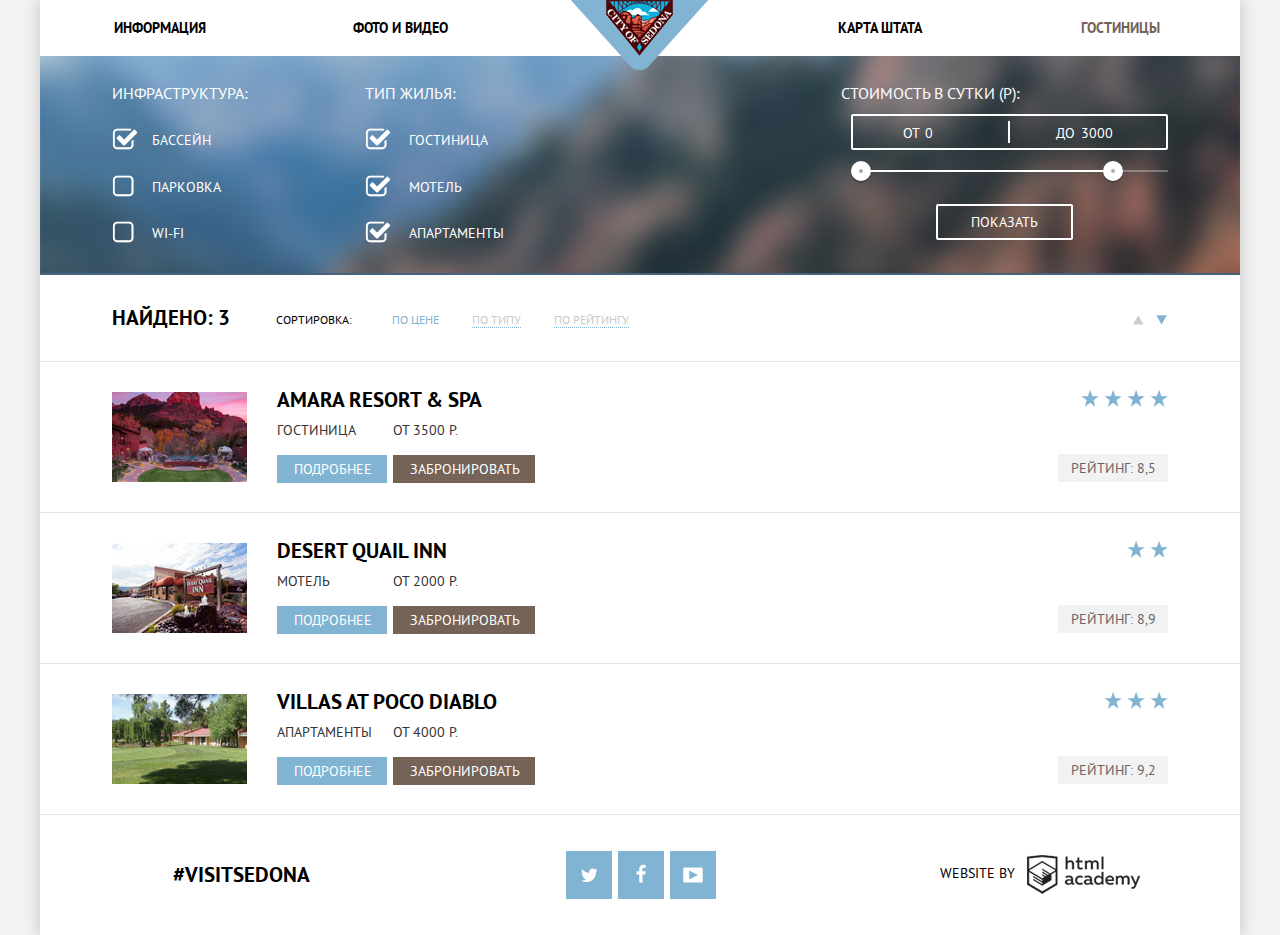
<file: inner.html>
<!DOCTYPE html>
<html lang="ru">
  <head>
    <meta charset="utf-8">
    <meta name="viewport" content="width=device-width, initial-scale=1.0">
    <title>HTML Academy: Седона</title>
    <link href="css/normalize.css" rel="stylesheet">
    <link href="css/style.min.css" rel="stylesheet">
  </head>
  <body>
    <div class="wrapper">
      <header class="main-header">
        <nav class="main-navigation">
          <ul>
            <li>
              <a href="#">Информация</a>
            </li>
            <li>
              <a href="#">Фото и видео</a>
            </li>
            <li>
              <a href="#">Карта штата</a>
            </li>
            <li>
              <a class="active" href="#">Гостиницы</a>
            </li>
          </ul>
        </nav>
        <div class="header-logo">
          <a href="index.html">
            <img src="img/sedona-logo.png" alt="Sedona" width="138" height="70">
          </a>
        </div>
      </header>
      <main class="main-content">
        <form class="filter-block clearfix" action="https://echo.htmlacademy.ru" method="post">
          <fieldset class="filter-infrastructure">
            <legend>Инфраструктура:</legend>
            <input type="checkbox" name="swimmingpool" id="swimmingpool" checked>
            <label for="swimmingpool">Бассейн</label>
            <input type="checkbox" name="parking" id="parking">
            <label for="parking">Парковка</label>
            <input type="checkbox" name="wifi" id="wifi">
            <label for="wifi">Wi-Fi</label>
          </fieldset>
          <fieldset class="filter-accommodation">
            <legend>Тип жилья:</legend>
            <input type="checkbox" name="hotel" id="hotel" checked>
            <label for="hotel">Гостиница</label>
            <input type="checkbox" name="motel" id="motel" checked>
            <label for="motel">Мотель</label>
            <input type="checkbox" name="apartments" id="apartments" checked>
            <label for="apartments">Апартаменты</label>
          </fieldset>
          <fieldset class="filter-range">
            <legend>Стоимость в сутки (Р):</legend>
            <div class="price-controls">
              <label class="min-price">от <input type="text" name="min-price" value="0"></label>
              <label class="max-price">до <input type="text" name="max-price" value="3000"></label>
            </div>
            <div class="range-controls">
              <div class="scale">
                <div class="bar"></div>
              </div>
              <div class="range-toggle range-toggle-min"></div>
              <div class="range-toggle range-toggle-max"></div>
            </div>
            <button class="btn-transparent" type="submit">Показать</button>
          </fieldset>
        </form>
        <div class="search-navigation clearfix">
          <b>НАЙДЕНО: 3</b>
          <div class="search-navigation-sorting">
            <span>Сортировка:</span>
            <ul>
              <li>
                <a class="active-sort" href="#">По цене</a>
              </li>
              <li>
                <a href="#">По типу</a>
              </li>
              <li>
                <a href="#">По рейтингу</a>
              </li>
            </ul>
          </div>
          <div class="search-navigation-btns">
            <ul>
              <li>
                <a class="navigation-btn-up" href="#"></a>
              </li>
              <li>
                <a class="navigation-btn-down navigation-btn-down-active" href="#"></a>
              </li>
            </ul>
          </div>
        </div>
        <div class="hotels-search-result clearfix">
          <article class="hotel-item clearfix">
            <figure class="hotel-item-photo">
              <img src="img/amara-resort-and-spa.jpg" alt="Amara Resort & Spa" width="135" height="90">
            </figure>
            <div class="hotel-item-description">
              <h2>
                <a class="hotel-item-title" href="#">Amara Resort & SPA</a>
              </h2>
              <div class="hotel-item-type">
                <span>Гостиница</span>
                <a class="hotel-details-btn" href="#">Подробнее</a>
              </div>
              <div class="hotel-item-price">
                <span>От 3500 Р.</span>
                <a class="hotel-book-btn" href="#">Забронировать</a>
              </div>
            </div>
            <div class="hotel-item-rating">
              <ul class="hotel-item-rating-stars">
                <li></li>
                <li></li>
                <li></li>
                <li></li>
              </ul>
              <span class="hotel-item-rating-value">Рейтинг: 8,5</span>
            </div>
          </article>
          <article class="hotel-item clearfix">
            <figure class="hotel-item-photo">
              <img src="img/desert-quail-inn.jpg" alt="Desert Quail Inn" width="135" height="90">
            </figure>
            <div class="hotel-item-description">
              <h2>
                <a class="hotel-item-title" href="#">Desert Quail Inn</a>
              </h2>
              <div class="hotel-item-type">
                <span>Мотель</span>
                <a class="hotel-details-btn" href="#">Подробнее</a>
              </div>
              <div class="hotel-item-price">
                <span>От 2000 Р.</span>
                <a class="hotel-book-btn" href="#">Забронировать</a>
              </div>
            </div>
            <div class="hotel-item-rating">
              <ul class="hotel-item-rating-stars">
                <li></li>
                <li></li>
              </ul>
              <span class="hotel-item-rating-value">Рейтинг: 8,9</span>
            </div>
          </article>
          <article class="hotel-item clearfix">
            <figure class="hotel-item-photo">
              <img src="img/villas-at-poco-diablo.jpg" alt="Villas At Poco Diablo" width="135" height="90">
            </figure>
            <div class="hotel-item-description">
              <h2>
                <a class="hotel-item-title" href="#">Villas At Poco Diablo</a>
              </h2>
              <div class="hotel-item-type">
                <span>Апартаменты</span>
                <a class="hotel-details-btn" href="#">Подробнее</a>
              </div>
              <div class="hotel-item-price">
                <span>От 4000 Р.</span>
                <a class="hotel-book-btn" href="#">Забронировать</a>
              </div>
            </div>
            <div class="hotel-item-rating">
              <ul class="hotel-item-rating-stars">
                <li></li>
                <li></li>
                <li></li>
              </ul>
              <span class="hotel-item-rating-value">Рейтинг: 9,2</span>
            </div>
          </article>
        </div>
      </main>
      <footer class="main-footer clearfix">
        <div class="footer-contacts">
          #visitSEDONA
        </div>
        <div class="footer-social">
          <a class="social-btn social-btn-tw" href="#">Twitter</a>
          <a class="social-btn social-btn-fb" href="#">Facebook</a>
          <a class="social-btn social-btn-ytb" href="#">Youtube</a>
        </div>
        <div class="footer-copyright">
          WEBSITE by
          <a href="https://htmlacademy.ru"></a>
        </div>
      </footer>
    </div>
  </body>
</html>
</file>
<file: css/style.min.css>
@font-face{font-weight:700;font-family:"PT Sans";font-style:normal;src:url(../fonts/ptsansbold.woff) format("woff"),url(../fonts/ptsansbold.woff2) format("woff2")}@font-face{font-weight:400;font-family:"PT Sans";font-style:normal;src:url(../fonts/ptsans.woff) format("woff"),url(../fonts/ptsans.woff2) format("woff2")}body{font-weight:400;font-size:14px;font-family:"PT Sans","Arial",sans-serif;color:#000;text-transform:uppercase;background-color:#f2f2f2}.clearfix::after{content:"";display:table;clear:both}.wrapper{position:relative;min-width:768px;max-width:1200px;margin:0 auto;background-color:#fff;box-shadow:0 0 15px rgba(0,0,0,.2)}.main-header{position:relative}.main-navigation{width:100%}.main-navigation ul{margin:0;padding:0;font-size:0}.main-navigation li{display:inline-block;width:20%;margin:20px auto;font-size:14px;vertical-align:bottom;text-align:center}.main-navigation a{font-weight:700;color:#000;text-decoration:none}.main-navigation a:hover{color:#81b3d2}.main-navigation a:active{opacity:.3}.main-navigation .active{color:#766357}.main-navigation .active:hover{color:#604e43}.main-navigation .active:active{color:#dbd8d5}.main-navigation li:nth-child(2){margin-right:20%}.header-logo{position:absolute;top:0;right:50%;z-index:10;font-size:0;-webkit-transform:translateX(50%);transform:translateX(50%)}.header-logo a{display:block}.main-image{position:relative;width:100%;margin:0 auto;margin-bottom:60px;font-size:0;text-align:center;background:#4f6572 url(../img/main-image.jpg) no-repeat center}.main-image::after{content:"";position:absolute;bottom:0;left:0;width:100%;height:57px;background:url(../img/main-image-bottom.png) no-repeat center bottom;background-size:contain}.main-image img{margin-top:76px;margin-bottom:80px;vertical-align:top}.main-features{width:100%;margin:0 auto}.features-header{width:491px;margin:0 auto;margin-bottom:51px;text-align:center}.features-header h1{margin:0;margin-bottom:27px;font-size:21px;line-height:26px}.features-header p{margin:0;line-height:26px;color:#333}.row{width:100%}.row-blue{color:#fff;background-color:#81b3d2}.reason-item{float:left;width:33.333%;text-align:center}.reason-item h3{width:151px;margin:0 auto;margin-top:55px;font-size:21px;line-height:21px}.row-gray h3{margin-top:47px}.reason-item span{display:block;margin-top:26px}.reason-item p{width:76%;margin:0 auto;margin-top:24px;line-height:21px}.row-gray p{width:65%}.reason-image{float:right;width:66.666%;margin:0;overflow:hidden;font-size:0}.reason-image img{display:block}.row-reverse .reason-item{float:right}.row-reverse .reason-image{float:left}.features-row{margin-bottom:82px}.features-item{position:relative;float:left;width:33.333%;text-align:center;background-color:#fff}.features-item::before{content:"";position:absolute;left:50%;background:url(../img/sprite.png) no-repeat;-webkit-transform:translateX(-50%);transform:translateX(-50%)}.features-item h3{margin:0 auto;margin-top:161px;font-size:21px;line-height:21px}.features-item p{width:75%;margin:0 auto;margin-top:24px;line-height:21px;color:#333}.features-item-home::before{top:60px;width:75px;height:72px;background-position:-104px -94px}.features-item-food::before{top:61px;width:74px;height:70px;background-position:-10px -94px}.features-item-souvenirs::before{top:56px;width:64px;height:76px;background-position:-276px -100px}.row-gray{padding-bottom:59px;background-color:#eee}.row-gray span,.row-gray p{color:#333}.main-footer{width:100%;background-color:#fff}.main-page-footer{position:absolute;bottom:0;background-color:rgba(255,255,255,.9)}.footer-contacts{float:left;box-sizing:border-box;width:34%;margin:48px auto;padding-right:5px;font-weight:700;font-size:21px;text-align:center}.footer-social{float:left;box-sizing:border-box;width:33%;margin:36px auto;padding-right:5px;font-size:0;text-align:center}.social-btn{position:relative;display:inline-block;width:46px;height:48px;margin-right:6px;font-size:0;vertical-align:top;text-decoration:none;background-color:#81b3d2}.social-btn::before{content:"";position:absolute;top:50%;left:50%;background:url(../img/sprite.png) no-repeat;-webkit-transform:translate(-50%,-50%);transform:translate(-50%,-50%)}.social-btn:hover{background-color:#669ec0}.social-btn:active{background-color:#5496bd}.social-btn-tw::before{width:16px;height:14px;background-position:-360px -100px}.social-btn-fb::before{width:10px;height:22px;background-position:-227px -52px}.social-btn-ytb::before{width:20px;height:16px;background-position:-360px -135px}.social-btn:active::before{opacity:.3}.footer-copyright{float:left;box-sizing:border-box;width:33%;margin:40px auto;padding-right:5px;font-weight:400;font-size:14px;text-align:center}.footer-copyright a{display:inline-block;width:113px;height:39px;margin-left:8px;vertical-align:middle;background:url(../img/sprite.png) no-repeat;background-position:-10px -186px}.footer-copyright a:hover{background-position:-278px -10px}.footer-copyright a:active{background-position:-143px -186px}.search-map{height:593px;background:#e0edbc url(../img/map.jpg) no-repeat center}@-webkit-keyframes slide-down{0%{-webkit-transform:translate(-50%,-86px);transform:translate(-50%,-86px);opacity:0}to{-webkit-transform:translate(-50%,0);transform:translate(-50%,0)}}@keyframes slide-down{0%{-webkit-transform:translate(-50%,-86px);transform:translate(-50%,-86px);opacity:0}to{-webkit-transform:translate(-50%,0);transform:translate(-50%,0)}}@-webkit-keyframes shake{0%,to{-webkit-transform:translate(-50%,0);transform:translate(-50%,0)}10%,30%,50%,70%,90%{-webkit-transform:translate(-49%,0);transform:translate(-49%,0)}20%,40%,60%,80%{-webkit-transform:translate(-51%,0);transform:translate(-51%,0)}}@keyframes shake{0%,to{-webkit-transform:translate(-50%,0);transform:translate(-50%,0)}10%,30%,50%,70%,90%{-webkit-transform:translate(-49%,0);transform:translate(-49%,0)}20%,40%,60%,80%{-webkit-transform:translate(-51%,0);transform:translate(-51%,0)}}.search-block{position:relative;width:568px;margin:0 auto;margin-top:53px}.search-form{position:absolute;top:100%;left:50%;z-index:50;padding:55px 55px;background-color:#fff;box-shadow:0 0 15px rgba(0,0,0,.2);-webkit-transform:translateX(-50%);transform:translateX(-50%)}.search-form-hide{display:none}.search-form-show{display:block;-webkit-animation:slide-down .6s;animation:slide-down .6s}.search-form-error{-webkit-animation:shake .6s;animation:shake .6s}.search-form-title{margin:0 auto}.search-form-title h2{margin:0;margin-bottom:27px;font-size:30px;line-height:30px;text-align:center}.search-form-title p{margin:0;margin-bottom:47px;line-height:24px;text-align:center;color:#333}.search-form-title a{display:block;padding:31px 10px;font-weight:700;font-size:21px;text-align:center;color:#fff;text-decoration:none;background-color:#766357;cursor:pointer}.search-form-title a:hover{background-color:#604e43}.search-form-title a:active{color:#928a85;background-color:#503e33}.search-form label{display:inline-block;width:100px;margin:0;margin-right:8px;font-weight:700;font-size:14px;line-height:26px;vertical-align:middle;letter-spacing:.2px}.search-form-field-half label{width:75px;margin-right:37px;text-align:left}.search-form-field-half .label-kids{width:87px;margin-right:26px;text-align:right}.search-form-field{margin:0;border:0}.search-form-field.search-form-field-half{margin-bottom:54px;font-size:0}.search-form-element{position:relative;display:inline-block;width:346px;font-size:0;vertical-align:middle}.search-form-element input{box-sizing:border-box;width:100%;margin:0;padding:11px 12px;padding-right:0;padding-left:15px;font-weight:700;font-size:14px;font-family:"PT Sans","Arial",sans-serif;text-transform:uppercase;background-color:#f2f2f2;border:none;outline:none}.search-form-element input:hover{background-color:#ebebeb}.search-form-element input:focus{background-color:#fff;box-shadow:inset 0 0 0 2px #e5e5e5}input[type=text]::-webkit-input-placeholder{color:#000}.search-form fieldset{margin-bottom:29px;padding:0}.search-form fieldset:nth-child(2){margin-bottom:30px}.calendar-btn{position:absolute;top:8px;right:9px;display:inline-block;width:21px;height:22px;margin:0;padding:0;vertical-align:middle;background:url(../img/sprite.png) no-repeat center;background-position:-196px -10px;border:none;outline:none;cursor:pointer}.calendar-btn:hover{background-position:-10px -52px}.calendar-btn:active{background-position:-237px -10px}.plus-minus-btn{display:inline-block;width:38px;height:38px;padding:0;vertical-align:middle;background:#f2f2f2 url(../img/sprite.png) no-repeat center;border:none;outline:none;cursor:pointer}.plus-btn{background-position:-340px -55px}.plus-btn:hover{background-position:-186px -86px}.plus-btn:active{background-position:-371px -55px}.minus-btn{background-position:-244px -51px}.minus-btn:hover{background-position:-308px -51px}.minus-btn:active{background-position:-276px -51px}.search-form-field-half{display:inline-block;width:227px}.search-form-field-half input{width:38px;height:38px;margin:0;padding:0;vertical-align:middle;text-align:center;outline:none}.search-form-field-half .search-form-element{display:inline-block;width:114px;vertical-align:middle}.search-btn{display:block;width:458px;padding:17px 10px;font-weight:700;font-size:21px;font-family:"PT Sans","Arial",sans-serif;text-align:center;color:#fff;text-transform:uppercase;text-decoration:none;background-color:#81b3d2;border:none;outline:none}.search-btn:hover{background-color:#669ec0}.search-btn:active{color:#94b9d2;background-color:#5496bd}.filter-block{padding:23px 6% 0 6%;font-size:16px;line-height:1.75;color:#fff;background:#47627c url(../img/filter-background.jpg) no-repeat}.filter-block label,.filter-block button{display:block;font-weight:400;font-size:14px}.filter-block label{position:relative;margin-bottom:22px;padding-left:40px;cursor:pointer}.filter-infrastructure label::before,.filter-accommodation label::before{content:"";position:absolute;left:0;width:26px;height:22px;background:url(../img/sprite.png) no-repeat;background-position:-143px -52px;cursor:pointer}.filter-block input:checked+label::before{background-position:-51px -52px}.filter-block input:disabled+label::before{background-position:-185px -52px}.filter-block input:checked:disabled+label::before{background-position:-97px -52px}.filter-block input:disabled+label{color:#6a6a6a}.filter-infrastructure input,.filter-accommodation input{display:none}.filter-block legend{margin-bottom:7px}.filter-accommodation legend,.filter-infrastructure legend{margin-bottom:21px}.filter-infrastructure{float:left;width:153px;margin:0;margin-right:9.5%;margin-bottom:7px;padding:0;border-style:none}.filter-accommodation{float:left;width:153px;margin:0;margin-bottom:7px;padding:0;border-style:none}.filter-accommodation label{padding-left:44px}.filter-range{float:right;width:31%;margin:0;padding:0;color:#fff;text-transform:uppercase;border-style:none}.filter-range-title{margin-bottom:9px;font-weight:600;font-size:16px;line-height:21px}.price-controls{position:relative;height:32px;margin-bottom:20px;margin-left:10px;font-size:0;border:2px solid #fff;border-radius:2px}.price-controls::after{content:"";position:absolute;top:50%;left:50%;width:2px;height:22px;background:#fff;-webkit-transform:translate(-50%,-50%);transform:translate(-50%,-50%)}.price-controls label{display:inline-block;font-size:14px;line-height:31px;vertical-align:middle;cursor:pointer}.price-controls .min-price{width:34%;padding:0;padding-left:16%}.price-controls .max-price{width:35%;padding:0;padding-left:15%}.price-controls input{width:40px;height:32px;margin:0;font:inherit;color:inherit;background:0 0;border:none;outline:none}.range-controls{position:relative;margin-bottom:32px;margin-left:10px}.range-controls .scale{height:2px;background:rgba(255,255,255,.3)}.range-controls .bar{width:79.5%;height:2px;background:#fff}.range-toggle{position:absolute;top:-9px;width:4px;height:4px;background:#ababab;border:8px solid #fff;border-radius:50%;box-shadow:0 2px 1px 0 rgba(0,1,1,.2);cursor:pointer}.range-toggle:hover{background:#1c4f80}.range-toggle-min{left:0}.range-toggle-max{left:79.5%}.btn-transparent{display:block;margin:0 auto;padding:6px 33px;font-size:14px;line-height:20px;font-family:"PT Sans","Arial",sans-serif;color:#fff;text-transform:uppercase;background:0 0;border:2px solid #fff;border-radius:2px;cursor:pointer}.btn-transparent:hover{color:#000;background:#fff}.search-navigation{padding:30px 6% 1px 6%;border-bottom:1px solid #e5e5e5}.search-navigation b{float:left;width:135px;margin:0;margin-right:29px;margin-bottom:29px;font-size:21px;line-height:26px}.search-navigation-sorting{float:left;width:375px}.search-navigation-sorting span{display:inline-block;margin-right:3px;padding:0;padding-top:8px;font-weight:400;font-size:12px;vertical-align:bottom}.search-navigation-sorting ul{display:inline-block;padding:0;font-weight:400;font-size:0;vertical-align:bottom}.search-navigation-sorting li{display:inline-block;margin-left:33px;list-style-type:none;font-size:12px;vertical-align:bottom}.search-navigation-sorting a{color:#cacaca;text-decoration:none;border-bottom:1px dotted #81b3d2}.search-navigation-sorting a:hover{color:#81b3d2}.search-navigation-sorting a:active{color:#000}.search-navigation-sorting .active-sort{color:#81b3d2;border-bottom:none}.search-navigation-btns{float:right;width:55px}.search-navigation-btns ul{display:inline-block;margin-left:20px;padding:0;font-size:0;vertical-align:bottom}.search-navigation-btns li{display:inline-block;list-style-type:none;font-size:12px;vertical-align:bottom}.search-navigation-btns li:first-child{margin-right:12px}.search-navigation-btns a{display:block;width:11px;height:27px;text-decoration:none}.navigation-btn-up{background:url(../img/sprite.png) no-repeat center;background-position:-103px 0}.navigation-btn-up:hover{background-position:-165px 0}.navigation-btn-up:active{background-position:-134px 0}.navigation-btn-down{background:url(../img/sprite.png) no-repeat center;background-position:-10px 0}.navigation-btn-down:hover{background-position:-72px 0}.navigation-btn-down-active{background-position:-41px 0}.navigation-btn-down:active{background-position:-41px 0}.hotel-item{padding:26px 6%;border-bottom:1px solid #e5e5e5}.hotel-item-photo{float:left;width:135px;margin:0;margin-right:30px;padding:4px 0;font-size:0}.hotel-item-photo img{display:block}.hotel-item-description{float:left;width:285px}.hotel-item-description h2{margin:0}.hotel-item-description .hotel-item-title{display:inline-block;margin-bottom:10px;padding:0;font-weight:700;font-size:21px;vertical-align:top;color:#000;cursor:pointer}.hotel-item-title:hover{color:#81b3d2}.hotel-item-title:active{color:#cacaca}.hotel-item-rating{float:right;width:110px}.hotel-item-rating-stars{display:block;width:110px;margin:0;margin-bottom:47px;padding:0;list-style:none;font-size:17px;text-align:right;color:#81b3d2}.hotel-item-rating-stars li{display:inline-block;width:18px;height:17px;vertical-align:middle;background:url(../img/sprite.png) no-repeat center;background-position:-230px -100px}.hotel-item-rating-value{display:block;padding:6px 5px;text-align:center;color:#666;background-color:#f2f2f2}.hotel-item-price{float:left;width:142px}.hotel-item-type{float:left;width:110px;margin-right:6px}.hotel-item-type a,.hotel-item-price a{display:block}.hotel-item-description span{display:block;margin-bottom:17px;color:#333}.hotel-item-description a{padding:6px 17px;color:#fff;text-decoration:none}.hotel-details-btn{background-color:#81b3d2}.hotel-details-btn:hover{background-color:#669ec0}.hotel-details-btn:active{color:#94b9d2;background-color:#5496bd}.hotel-book-btn{background-color:#766357}.hotel-book-btn:hover{background-color:#604e43}.hotel-book-btn:active{color:#928a85;background-color:#503e33}
</file>
